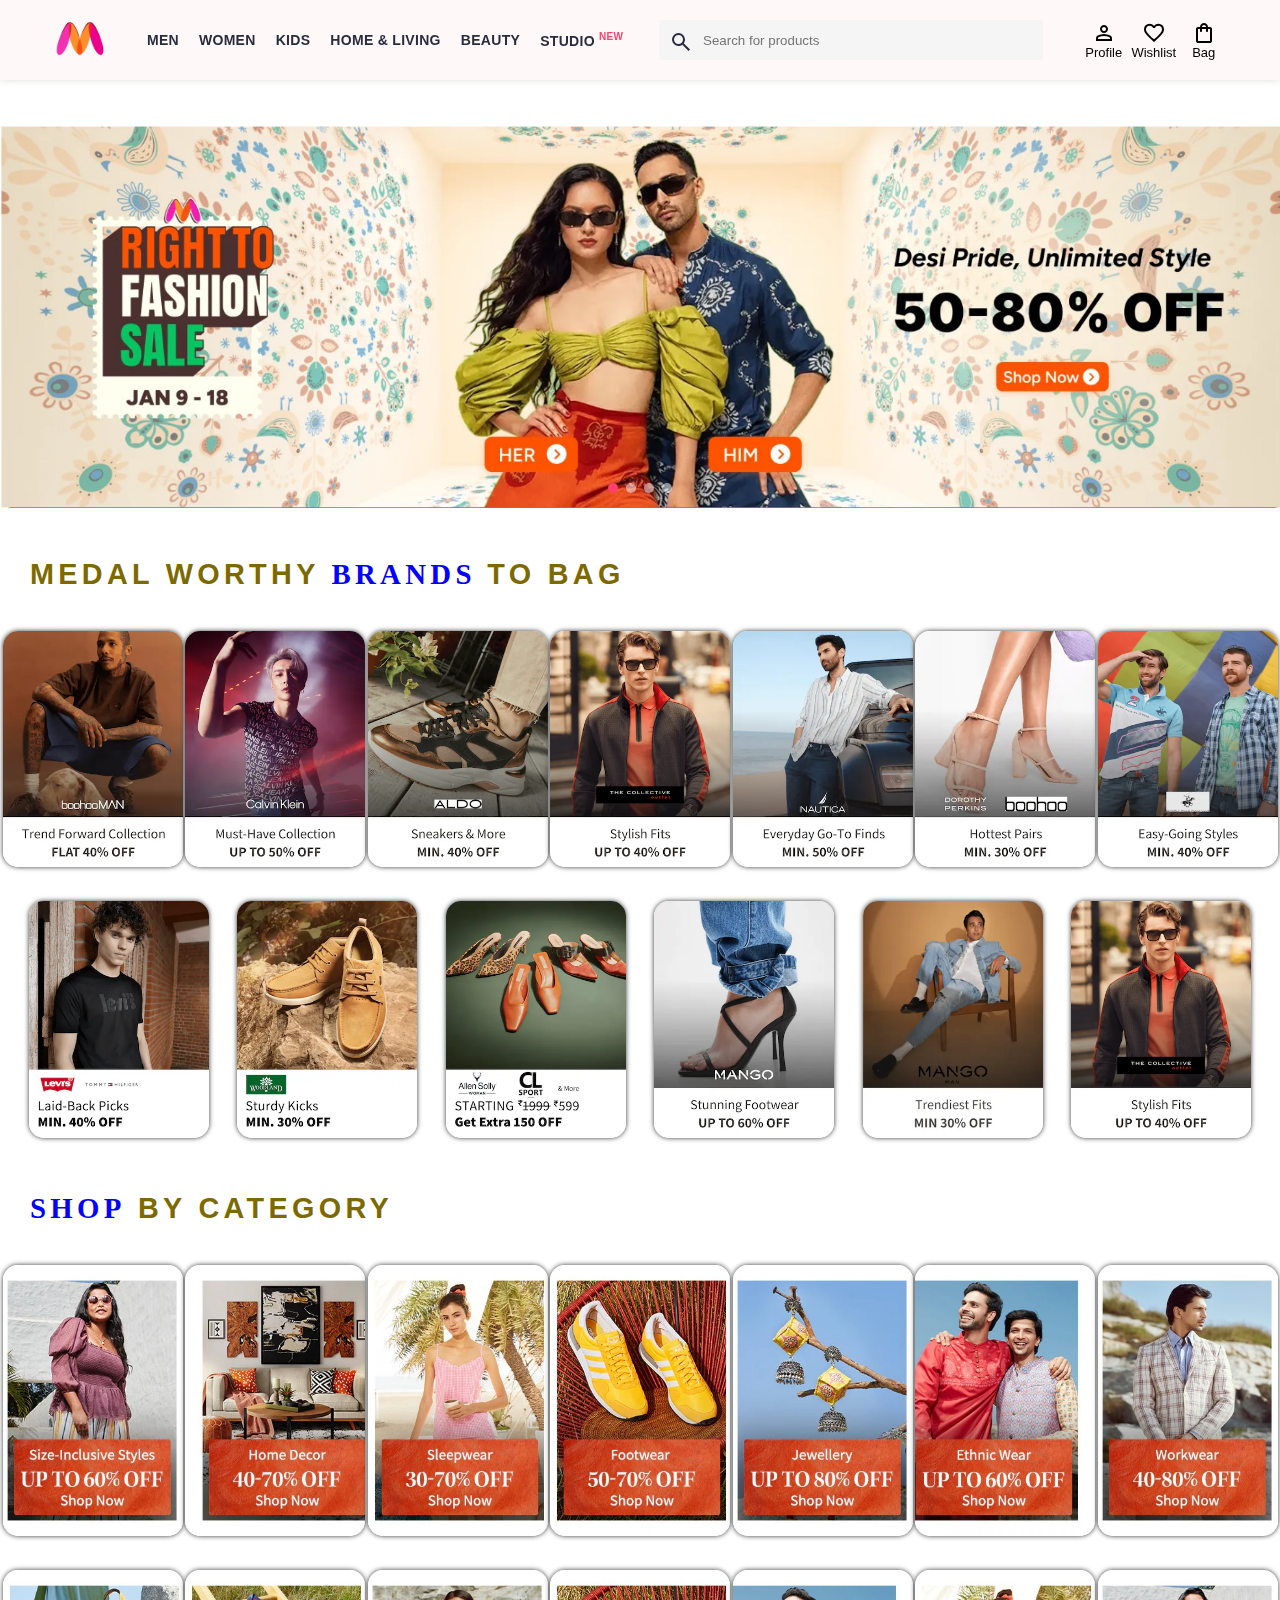
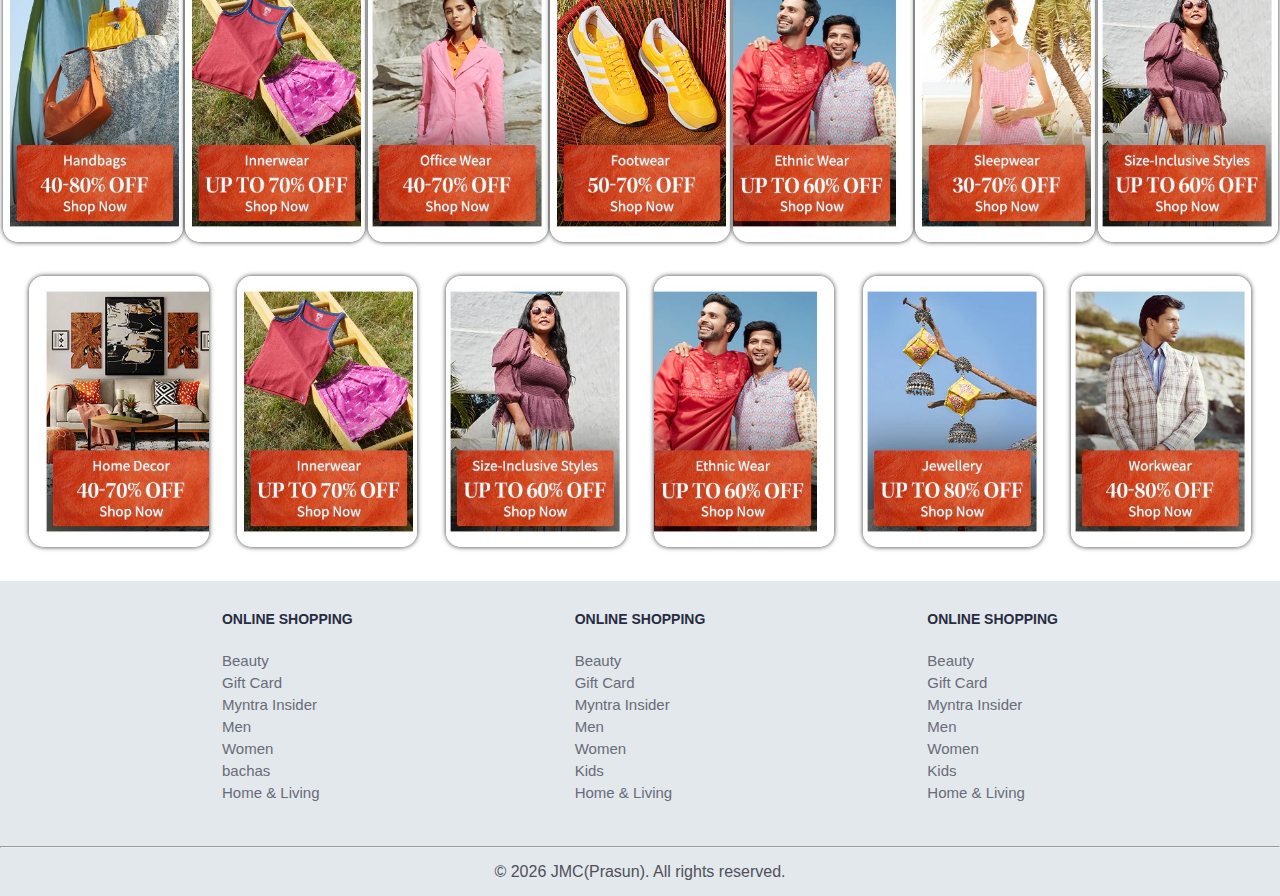
<file: index.html>
<!DOCTYPE html>
<html lang="en">
<head>
    <title>Myntra JMC</title>
    <link rel="stylesheet" href="home.css">
    <link rel="stylesheet" href="https://fonts.googleapis.com/css2?family=Material+Symbols+Outlined:opsz,wght,FILL,GRAD@20..48,100..700,0..1,-50..200" />
</head>
<body>
    <header>
       <div class="menu-icon" id="menuBtn">
    <span class="material-symbols-outlined">menu</span>
</div>
<div class="mobile-menu" id="mobileMenu">
    <a href="#">Men</a>
    <a href="#">Women</a>
    <a href="#">Kids</a>
    <a href="#">Home & Living</a>
    <a href="#">Beauty</a>
</div>


        <div class="logo-container">
            <a href="#">
                <img class="myntrahome" src="myntra_logo.webp" alt="Myntra Home">
            </a>
        </div>
        <nav class="navbar">
            
            <a href="#">Men</a>
            <a href="#">Women</a>
            <a href="#">Kids</a>
            <a href="#">Home & Living</a>
            <a href="#">Beauty</a>
            <a href="#">Studio 
            <sup>New</sup></a>
        </nav>
        <div class="search-bar">
            <span class="material-symbols-outlined search-icon">search</span>
            <input class="search-input" placeholder="Search for products">
        </div>
        <div class="acttion">
            <div class="acttion-container">
                <span class="material-symbols-outlined action-icon">person</span>
                <span class="action-name">Profile</span>
            </div>

            <div class="acttion-container">
                <span class="material-symbols-outlined action-icon">favorite</span>
                <span class="action-name">Wishlist</span>
            </div>

            <div class="acttion-container">
                <span class="material-symbols-outlined action-icon">shopping_bag</span>
                <span class="action-name">Bag</span>
            </div>
        </div>
    </header>
    <main>
      <div class="banner-container">
    <div class="banner-slider" id="bannerSlider">
        <img src="banner.jpg" class="banner-image">
        <img src="banner2.jpg" class="banner-image">
        <img src="banner3.jpg" class="banner-image">
        <img src="banner5.jpg" class="banner-image">
    </div>
      <div class="banner-dots" id="bannerDots"></div>
</div>
</div>


</div>

        <div class="heading">MEDAL WORTHY <span>BRANDS </span>TO BAG</div>
        <div class="category-items">
         <a href="item.html">
    <img class="sale-item" src="Images/offers/1.png">
</a>

<a href="item.html">
    <img class="sale-item" src="Images/offers/2.png">
</a>

<a href="item.html">
    <img class="sale-item" src="Images/offers/3.png">
</a>

<a href="item.html">
    <img class="sale-item" src="Images/offers/4.png">
</a>

<a href="item.html">
    <img class="sale-item" src="Images/offers/5.png">
</a>

<a href="item.html">
    <img class="sale-item" src="Images/offers/6.png">
</a>

<a href="item.html">
    <img class="sale-item" src="Images/offers/7.png">
</a>

<a href="item.html">
    <img class="sale-item" src="Images/offers/8.png">
</a>

<a href="item.html">
    <img class="sale-item" src="Images/offers/9.png">
</a>

<a href="item.html">
    <img class="sale-item" src="Images/offers/10.png">
</a>

<a href="item.html">
    <img class="sale-item" src="Images/offers/11.png">
</a>

<a href="item.html">
    <img class="sale-item" src="Images/offers/12.png">
</a>

<a href="item.html">
    <img class="sale-item" src="Images/offers/4.png">
</a>

        </div>

        <div class="heading"><span>SHOP</span> BY CATEGORY</div>
        
        <div class="category-items">
            <a href="item.html" target="_blank">
    <img class="sale-item" src="Images/categories/1.jpg">
</a>

<a href="item.html" >
    <img class="sale-item" src="Images/categories/2.jpg">
</a>

<a href="item.html" >
    <img class="sale-item" src="Images/categories/3.jpg">
</a>

<a href="item.html">
    <img class="sale-item" src="Images/categories/4.jpg">
</a>

<a href="item.html" >
    <img class="sale-item" src="Images/categories/5.jpg">
</a>

<a href="item.html" >
    <img class="sale-item" src="Images/categories/6.jpg">
</a>

<a href="item.html" >
    <img class="sale-item" src="Images/categories/7.jpg">
</a>

<a href="item.html">
    <img class="sale-item" src="Images/categories/8.jpg">
</a>

<a href="item.html">
    <img class="sale-item" src="Images/categories/9.jpg">
</a>

<a href="item.html">
    <img class="sale-item" src="Images/categories/10.jpg">
</a>

<a href="item.html" >
    <img class="sale-item" src="Images/categories/4.jpg">
</a>

<a href="item.html" >
    <img class="sale-item" src="Images/categories/6.jpg">
</a>

<a href="item.html" >
    <img class="sale-item" src="Images/categories/3.jpg">
</a>

<a href="item.html">
    <img class="sale-item" src="Images/categories/1.jpg">
</a>

<a href="item.html">
    <img class="sale-item" src="Images/categories/2.jpg">
</a>

<a href="item.html">
    <img class="sale-item" src="Images/categories/9.jpg">
</a>

<a href="item.html">
    <img class="sale-item" src="Images/categories/1.jpg">
</a>

<a href="item.html">
    <img class="sale-item" src="Images/categories/6.jpg">
</a>

<a href="item.html">
    <img class="sale-item" src="Images/categories/5.jpg">
</a>

<a href="item.html">
    <img class="sale-item" src="Images/categories/7.jpg">
</a>

        </div>
    </main>
    <footer>
        <div class="footer-container">
            <div class="footer-column">
                <h3>ONLINE SHOPPING</h3>

                <a href="#">Beauty</a>
                <a href="#">Gift Card</a>
                <a href="#">Myntra Insider</a>
                <a href="#">Men</a>
                <a href="#">Women</a>
                <a href="#">bachas</a>
                <a href="#">Home & Living</a>
            
            </div>

            <div class="footer-column">
                <h3>ONLINE SHOPPING</h3>

                <a href="#">Beauty</a>
                <a href="#">Gift Card</a>
                <a href="#">Myntra Insider</a>
                <a href="#">Men</a>
                <a href="#">Women</a>
                <a href="#">Kids</a>
                <a href="#">Home & Living</a>
                
            </div>

            <div class="footer-column">
                <h3>ONLINE SHOPPING</h3>

                   <a href="#">Beauty</a>
                <a href="#">Gift Card</a>
                <a href="#">Myntra Insider</a>
                <a href="#">Men</a>
                <a href="#">Women</a>
                <a href="#">Kids</a>
                <a href="#">Home & Living</a>
             
            </div>
        </div>
        <hr>

        <div class="copyright">
            © 2026 JMC(Prasun). All rights reserved.
        </div>
    </footer>
    <script src="home.js"></script>
</body>
</html>
</file>
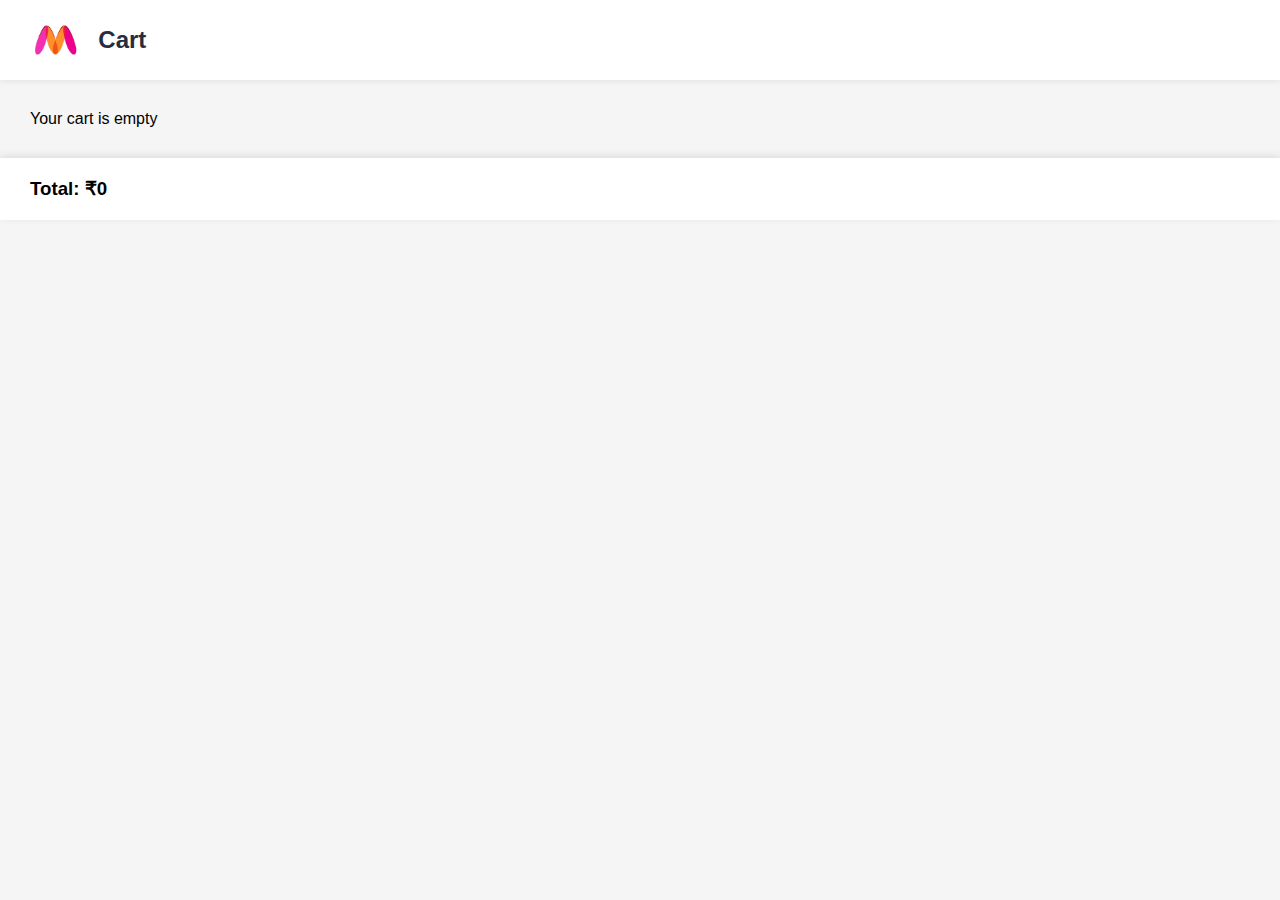
<file: cart.html>
<!DOCTYPE html>
<html lang="en">
<head>
    <meta charset="UTF-8">
    <title>My Cart | Myntra</title>
    <link rel="stylesheet" href="cart.css">
</head>
<body>

<header class="cart-header">
    <div class="cart-header-left">
        <img src="myntra_logo.webp" alt="Myntra" class="cart-logo">
        <h2>Cart</h2>
    </div>
</header>

<main class="cart-container" id="cartContainer"></main>

<div class="cart-summary">
    <h3>Total: ₹<span id="totalPrice">0</span></h3>
</div>

<script src="cart.js"></script>
</body>
</html>
</file>
<file: home.css>
* {
    margin: 0;
    padding: 0;
    font-family: Assistant,-apple-system,BlinkMacSystemFont,Segoe UI,Roboto,Helvetica,Arial,sans-serif;
    box-sizing: border-box;
    box-shadow: #4e5058 0 8px rgba(117, 116, 116, 0.1);
}

header {
    top:0;
    position: sticky;
    display: flex;
    backdrop-filter:blur(10px);
    background-color: #ffefef6c;
    height: 80px;
    justify-content: space-between;
    align-items: center;
    box-shadow: 0px 0px 8px rgb(224, 226, 222);
}
.myntrahome {
    height: 45px;
}
.logo-container {
    margin-left: 4%;
}
.acttion {
    margin-right: 4%;
}
.navbar {
    display: flex;
    min-width: 500px;
    justify-content: space-evenly;
    align-items: center;
}
.navbar a {
  text-transform: uppercase;
  text-decoration: none;
  font-size: 14px;
  letter-spacing: .3px;
  color: #282c3f;
  font-weight: 700;
  padding: 30px 0px;

}
.navbar a:hover {
     border-bottom: 4px solid #f54e77;
}

.navbar a sup {
    color: #ff3f6c;
  font-size: 10px;
}

.search-bar {
    height: 40px;
    min-width: 200px;
    width: 30%;
    display: flex;
    align-items: center;
}
.search-icon {
    box-sizing: content-box;
    height: 20px;
    padding: 10px;
    background-color: #f5f5f6;
    color: #282c3f;
    font-weight: 300;
    border-radius: 4px 0 0 4px;
}
.search-input {
    color: #696e79;
    background-color: #f5f5f6;
    flex-grow: 1;
    height: 40px;
    border: 0;
    border-radius: 0 4px 4px 0;
}

.acttion {
    display: flex;
    min-width: 200px;
    justify-content: space-evenly;
}

.acttion-container {
    cursor: pointer;
    display: flex;
    flex-direction: column;
    align-items: center;
}
.acttion-container  span{
    display: flex;
    align-items: center;
    justify-content: center;
}

.action-icon{
width: 50px;

}
.action-name{
font-size: 13px;    
}

.banner-container {
    margin: 40px 0; 
   
}
.banner-image {
    width: 100%;
   
}


.heading {
    text-transform: uppercase;
    color: #7c6a01;
    letter-spacing: .15em;
    font-size: 1.8em;
    margin: 50px 0 10px 30px;
    max-height: 5em;
    font-weight: 700;
}
.heading  span{
   color: blue;
   font-family:cursive;
}


.category-items {
    display: flex;
    flex-wrap: wrap;
    justify-content: space-evenly;
}
.category-items  img{
    margin-top: 30px;
    border-radius: 15px;
    box-shadow: 0px 0px 5px rgb(50, 52, 52);
}
.category-items :hover{
    transform:scale(1.04);
    transition: all 0.3s ease-in-out;
}


.sale-item {
    width: 180px;
}
.footer-container {
    margin-top: 30px;
    padding: 30px 0px 40px 0px;
    background: #e3e8ec;
    display: flex;
    justify-content: space-evenly;
}

.footer-column {
    display: flex;
    flex-direction: column;
}

.footer-column h3 {
    color: #282c3f;
    font-size: 14px;
    margin-bottom: 25px;
}

.footer-column a {
    color: #696b79;
    font-size: 15px;
    text-decoration: none;
    padding-bottom: 5px;
}

.copyright {
    color: #4e5058;
    text-align: center;
     background: #e3e8ec;;
    padding: 15px;
}
@media (min-width:400px) and (max-width:728px) {
    .navbar{
        display: none;
    }
    .search-bar {
        height: 20px;
        width: 20%;
    }
    .search-icon {
        height: 20px;
        padding: 5px;
        font-weight: 200;
        border-radius: 2px 0 0 2px;
    
    }
    .search-input {
        height: 30px;
        border: 0;
        border-radius: 0 4px 4px 0;
        margin-right: 100px;
    }
    .heading{
        font-size: 1.3em;
    }
    .acttion {
        display: none;
    }
    .footer-column h3 {
        font-size: 12px;
        margin-bottom: 20px;
    }
    
    .footer-column a {
        font-size: 12px;
        padding-bottom: 3px;
    }
    
    .copyright {
        text-align: center;
        padding: 10px;
    }
}
@media (min-width:727px) and (max-width:1000px){
    .acttion{
        display: none;
    }
}

.menu-icon {
    display: none;
    font-size: 28px;
    cursor: pointer;
}

.navbar {
    min-width: unset;
    gap: 20px;
}

.acttion {
    min-width: unset;
}

@media (max-width: 1024px) {
    .search-bar {
        width: 40%;
    }

    .action-name {
        display: none;
    }
}


@media (max-width: 768px) {
    header {
        padding: 0 10px;
    }

  
    .menu-icon {
        display: block;
    }

 
    .navbar {
        display: none;
    }

  
    .search-bar {
        width: 60%;
    }

  
    .acttion {
        gap: 10px;
    }

    .myntrahome {
        height: 35px;
    }
}
.mobile-menu {
    position: fixed;
    top: 80px;
    left: -100%;
    width: 70%;
    height: 100vh;
    background: white;
    box-shadow: 2px 0 10px rgba(0,0,0,0.2);
    display: flex;
    flex-direction: column;
    padding: 20px;
    transition: left 0.3s ease;
    z-index: 999;
}

.mobile-menu a {
    padding: 15px 0;
    text-decoration: none;
    color: #282c3f;
    font-weight: 600;
    border-bottom: 1px solid #eee;
}
.mobile-menu.active {
    left: 0;
}

.banner-container {
    width: 100%;
    overflow: hidden;
    position: relative;
}

.banner-slider {
    display: flex;
    width: 100%;
    transition: transform 1s ease-in-out;
}

.banner-image {
    width: 100vw;     
    height: auto;
    flex-shrink: 0;
}
.banner-dots {
    position: absolute;
    bottom: 15px;
    width: 100%;
    display: flex;
    justify-content: center;
    gap: 8px;
}

.banner-dot {
    width: 10px;
    height: 10px;
    background: rgba(255,255,255,0.5);
    border-radius: 50%;
    cursor: pointer;
    transition: background 0.3s ease;
}

.banner-dot.active {
    background: #ff3f6c;
}
</file>
<file: cart.css>
* {
    margin: 0;
    padding: 0;
    box-sizing: border-box;
    font-family: Assistant, Arial, sans-serif;
}

body {
    background: #f5f5f6;
}

.cart-header {
    height: 80px;
    background: white;
    display: flex;
    align-items: center;
    padding: 0 30px;
    box-shadow: 0 0 8px rgba(0,0,0,0.1);
}

.cart-header-left {
    display: flex;
    align-items: center;
    gap: 15px;
}

.cart-logo {
    height: 40px;
}

.cart-header h2 {
    color: #282c3f;
    font-weight: 600;
}

/* Cart Items */
.cart-container {
    padding: 30px;
}

.cart-item {
    background: white;
    display: flex;
    gap: 20px;
    padding: 15px;
    margin-bottom: 15px;
    border-radius: 10px;
    box-shadow: 0 0 8px rgba(0,0,0,0.08);
}

.cart-item img {
    width: 100px;
    border-radius: 8px;
}

.cart-details h4 {
    margin-bottom: 5px;
}

.cart-details p {
    color: #ff3f6c;
    font-weight: bold;
}

/* Quantity */
.qty {
    display: flex;
    align-items: center;
    gap: 10px;
    margin: 8px 0;
}

.qty button {
    padding: 5px 10px;
    background: #ff3f6c;
    border: none;
    color: white;
    cursor: pointer;
    border-radius: 4px;
}

/* Remove */
.remove-btn {
    background: transparent;
    border: none;
    color: red;
    cursor: pointer;
}

/* Total */
.cart-summary {
    position: sticky;
    bottom: 0;
    background: white;
    padding: 20px 30px;
    box-shadow: 0 -2px 8px rgba(0,0,0,0.1);
}
</file>
